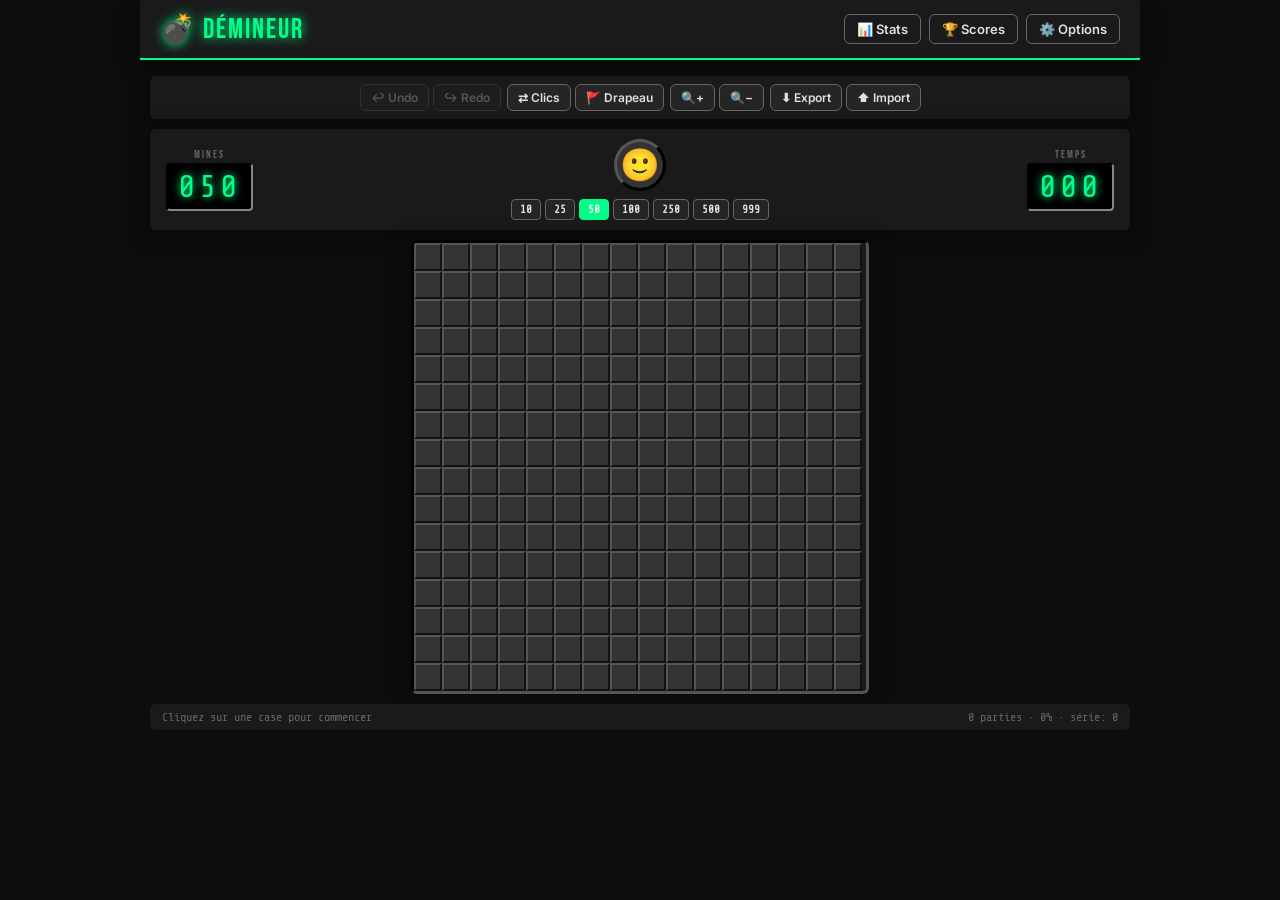
<file: index.html>
<!DOCTYPE html>
<html lang="fr">
<head>
  <meta charset="UTF-8">
  <title>💥 Démineur — Le Minesweeper Ultime</title>
  <meta name="viewport" content="width=device-width, initial-scale=1.0, user-scalable=no">

  <!-- SEO -->
  <meta name="description" content="Démineur moderne et gratuit : statistiques détaillées, classement local, undo/redo pour apprendre, export/import de grilles. Jouez en ligne sans inscription !">
  <meta name="keywords" content="démineur, minesweeper, jeu, puzzle, stratégie, gratuit, en ligne, statistiques, classement">
  <meta name="author" content="breizhimic">
  <meta name="robots" content="index, follow">
  <link rel="canonical" href="https://breizhimic.github.io/demineur/">

  <!-- Open Graph -->
  <meta property="og:title" content="💥 Démineur — Le Minesweeper Ultime">
  <meta property="og:description" content="Démineur moderne avec statistiques, classement local, undo/redo, et plus. Gratuit, sans pub, sans inscription.">
  <meta property="og:type" content="website">
  <meta property="og:url" content="https://breizhimic.github.io/demineur/">
  <meta property="og:image" content="https://breizhimic.github.io/demineur/og-image.png">

  <!-- Twitter Card -->
  <meta name="twitter:card" content="summary_large_image">
  <meta name="twitter:title" content="💥 Démineur — Le Minesweeper Ultime">
  <meta name="twitter:description" content="Statistiques, classement local, undo/redo et bien plus. Le meilleur démineur du web !">

  <!--Liaison Google Search Console-->
  <meta name="google-site-verification" content="5fPHzmKX9DU9DsJANamnwCkvtuLPBVbQs2rGOR-NFMA" />
  <!-- JSON-LD Structured Data -->
  <script type="application/ld+json">
  {
    "@context": "https://schema.org",
    "@type": "WebApplication",
    "name": "Démineur",
    "description": "Démineur moderne et gratuit avec statistiques, classement local et undo/redo.",
    "url": "https://breizhimic.github.io/demineur/",
    "applicationCategory": "GameApplication",
    "operatingSystem": "Any",
    "offers": { "@type": "Offer", "price": "0", "priceCurrency": "EUR" }
  }
  </script>

  <!-- Favicon SVG animé -->
  <link rel="icon" href="data:image/svg+xml,<svg xmlns='http://www.w3.org/2000/svg' viewBox='0 0 100 100'><text y='0.9em' font-size='90'>💣</text></svg>">

  <!-- Google Fonts -->
  <link rel="preconnect" href="https://fonts.googleapis.com">
  <link href="https://fonts.googleapis.com/css2?family=Share+Tech+Mono&family=Bebas+Neue&family=Inter:wght@400;600&display=swap" rel="stylesheet">

  <link rel="stylesheet" href="style.css">
</head>
<body>

<div id="app">

  <!-- HEADER -->
  <header id="header">
    <div id="header-left">
      <span id="logo">💣 DÉMINEUR</span>
    </div>
    <nav id="header-nav">
      <button class="nav-btn" id="btnStats" title="Statistiques">📊 Stats</button>
      <button class="nav-btn" id="btnLeaderboard" title="Classement">🏆 Scores</button>
      <button class="nav-btn" id="openOptions" title="Options">⚙️ Options</button>
    </nav>
  </header>

  <!-- GAME ZONE -->
  <main id="game">

    <!-- TOOLBAR -->
    <div id="toolbar">
      <div class="tool-group">
        <button class="tool-btn" id="undoBtn" title="Annuler (Ctrl+Z)" disabled>↩ Undo</button>
        <button class="tool-btn" id="redoBtn" title="Rétablir (Ctrl+Y)" disabled>↪ Redo</button>
      </div>
      <div class="tool-group">
        <button class="tool-btn" id="invertClick" title="Inverser clics">⇄ Clics</button>
        <button class="tool-btn" id="flagMode" title="Mode drapeau">🚩 Drapeau</button>
      </div>
      <div class="tool-group">
        <button class="tool-btn" id="zoomIn">🔍+</button>
        <button class="tool-btn" id="zoomOut">🔍−</button>
      </div>
      <div class="tool-group">
        <button class="tool-btn" id="exportBtn" title="Exporter la grille">⬇ Export</button>
        <button class="tool-btn" id="importBtn" title="Importer une grille">⬆ Import</button>
        <input type="file" id="importFile" accept=".json" style="display:none">
      </div>
    </div>

    <!-- TOP BAR -->
    <div id="top-bar">
      <div class="hud-block">
        <div class="hud-label">MINES</div>
        <div class="counter" id="mineCounter">000</div>
      </div>
      <div id="center-controls">
        <button id="smiley">🙂</button>
        <div id="presets">
          <button class="preset-btn" data-mines="10">10</button>
          <button class="preset-btn" data-mines="25">25</button>
          <button class="preset-btn" data-mines="50">50</button>
          <button class="preset-btn" data-mines="100">100</button>
          <button class="preset-btn" data-mines="250">250</button>
          <button class="preset-btn" data-mines="500">500</button>
          <button class="preset-btn" data-mines="999">999</button>
        </div>
      </div>
      <div class="hud-block">
        <div class="hud-label">TEMPS</div>
        <div class="counter" id="timeCounter">000</div>
      </div>
    </div>

    <!-- BOARD -->
    <div id="board-container">
      <div id="board"></div>
    </div>

    <!-- STATUS BAR -->
    <div id="status-bar">
      <span id="statusMsg">Cliquez sur une case pour commencer</span>
      <span id="sessionInfo"></span>
    </div>

  </main>

</div>

<!-- ===== MODALS ===== -->

<!-- OPTIONS -->
<div id="optionsModal" class="modal hidden" role="dialog" aria-label="Options">
  <div class="modal-content">
    <div class="modal-header">
      <h2>⚙️ Options</h2>
      <button class="modal-close" id="closeOptions">✕</button>
    </div>
    <fieldset>
      <legend>🔊 Son</legend>
      <label class="toggle-row"><input type="checkbox" id="soundEnabled"> Activer le son</label>
      <label class="slider-row">Volume <input type="range" id="soundVolume" min="0" max="100"></label>
    </fieldset>
    <fieldset>
      <legend>📐 Grille personnalisée</legend>
      <div class="form-grid">
        <label>Lignes <input type="number" id="optRows" value="16" min="4" max="50"></label>
        <label>Colonnes <input type="number" id="optCols" value="16" min="4" max="80"></label>
        <label>Bombes <input type="number" id="optMines" value="40" min="1"></label>
      </div>
      <button class="btn-primary" id="startCustom">▶ Démarrer</button>
    </fieldset>
    <fieldset>
      <legend>📱 Gestes mobiles</legend>
      <label class="radio-row"><input type="radio" name="gestures" value="profile1"> Tap / Double tap / Triple tap</label>
      <label class="radio-row"><input type="radio" name="gestures" value="profile2"> Tap / Appui long / Double tap</label>
    </fieldset>
    <fieldset>
      <legend>🎨 Thème</legend>
      <div class="theme-picker">
        <button class="theme-btn active" data-theme="classic" title="Classique">🖥️</button>
        <button class="theme-btn" data-theme="dark" title="Sombre">🌙</button>
        <button class="theme-btn" data-theme="retro" title="Rétro">👾</button>
        <button class="theme-btn" data-theme="nature" title="Nature">🌿</button>
      </div>
    </fieldset>
    <button class="btn-secondary" id="closeOptions2">Fermer</button>
  </div>
</div>

<!-- WIN -->
<div id="winModal" class="modal hidden" role="dialog" aria-label="Victoire">
  <div class="modal-content win-content">
    <div class="win-emoji">🎉</div>
    <h2>Victoire !</h2>
    <div id="winDetails"></div>
    <div class="win-actions">
      <button class="btn-primary" id="closeWin">▶ Rejouer</button>
      <button class="btn-secondary" id="winShare">📤 Partager</button>
    </div>
  </div>
</div>

<!-- GAME OVER -->
<div id="loseModal" class="modal hidden" role="dialog" aria-label="Perdu">
  <div class="modal-content lose-content">
    <div class="lose-emoji">💥</div>
    <h2>Boom !</h2>
    <div id="loseDetails"></div>
    <div class="win-actions">
      <button class="btn-primary" id="closeLose">↩ Réessayer</button>
    </div>
  </div>
</div>

<!-- STATISTIQUES -->
<div id="statsModal" class="modal hidden" role="dialog" aria-label="Statistiques">
  <div class="modal-content stats-content">
    <div class="modal-header">
      <h2>📊 Statistiques</h2>
      <button class="modal-close" id="closeStats">✕</button>
    </div>
    <div id="statsBody"></div>
    <button class="btn-danger" id="resetStats">🗑 Réinitialiser</button>
  </div>
</div>

<!-- LEADERBOARD -->
<div id="leaderboardModal" class="modal hidden" role="dialog" aria-label="Classement">
  <div class="modal-content">
    <div class="modal-header">
      <h2>🏆 Classement Local</h2>
      <button class="modal-close" id="closeLeaderboard">✕</button>
    </div>
    <div id="leaderboardFilters">
      <button class="filter-btn active" data-filter="all">Tous</button>
      <button class="filter-btn" data-filter="10">10 mines</button>
      <button class="filter-btn" data-filter="25">25</button>
      <button class="filter-btn" data-filter="50">50</button>
      <button class="filter-btn" data-filter="100">100</button>
    </div>
    <div id="leaderboardBody"></div>
    <button class="btn-danger" id="clearLeaderboard">🗑 Effacer le classement</button>
  </div>
</div>

<!-- UNDO TOOLTIP -->
<div id="undoToast" class="toast hidden"></div>

<script src="script.js"></script>
</body>
</html>
</file>
<file: style.css>
/* ===== CSS VARIABLES — THEMES ===== */
:root {
  --bg: #1a1a2e;
  --surface: #16213e;
  --surface2: #0f3460;
  --accent: #e94560;
  --accent2: #f5a623;
  --text: #eaeaea;
  --text-muted: #8a8aaa;
  --cell-up: #c0c0c0;
  --cell-border-light: #ffffff;
  --cell-border-dark: #7b7b7b;
  --cell-revealed: #bdbdbd;
  --cell-highlight: #a0d4ff;
  --counter-bg: #000;
  --counter-color: #ff2222;
  --radius: 6px;
  --shadow: 0 4px 24px rgba(0,0,0,0.4);
  --font-display: 'Bebas Neue', cursive;
  --font-mono: 'Share Tech Mono', monospace;
  --font-body: 'Inter', sans-serif;
}

[data-theme="classic"] {
  --bg: #808080;
  --surface: #c0c0c0;
  --surface2: #a0a0a0;
  --accent: #000080;
  --accent2: #800000;
  --text: #000;
  --text-muted: #444;
  --cell-up: #c0c0c0;
  --shadow: 0 2px 8px rgba(0,0,0,0.3);
}

[data-theme="dark"] {
  --bg: #0d0d0d;
  --surface: #1a1a1a;
  --surface2: #252525;
  --accent: #00ff88;
  --accent2: #ff6b35;
  --text: #e0e0e0;
  --text-muted: #666;
  --cell-up: #333;
  --cell-border-light: #555;
  --cell-border-dark: #111;
  --cell-revealed: #222;
  --counter-color: #00ff88;
}

[data-theme="retro"] {
  --bg: #000;
  --surface: #001100;
  --surface2: #002200;
  --accent: #00ff00;
  --accent2: #ffff00;
  --text: #00ff00;
  --text-muted: #009900;
  --cell-up: #003300;
  --cell-border-light: #00aa00;
  --cell-border-dark: #001100;
  --cell-revealed: #001a00;
  --counter-bg: #000;
  --counter-color: #00ff00;
}

[data-theme="nature"] {
  --bg: #2d5016;
  --surface: #3a6b1e;
  --surface2: #4a8a2a;
  --accent: #f4c842;
  --accent2: #e8633a;
  --text: #f0ead6;
  --text-muted: #a8c070;
  --cell-up: #8ab050;
  --cell-border-light: #b8d870;
  --cell-border-dark: #4a7020;
  --cell-revealed: #7a9840;
  --counter-bg: #1a3008;
  --counter-color: #f4c842;
}

/* ===== RESET & BASE ===== */
*, *::before, *::after { box-sizing: border-box; margin: 0; padding: 0; }

body {
  font-family: var(--font-body);
  background: var(--bg);
  color: var(--text);
  min-height: 100vh;
  display: flex;
  flex-direction: column;
  align-items: center;
  transition: background 0.3s, color 0.3s;
}

#app {
  width: 100%;
  max-width: 1000px;
  display: flex;
  flex-direction: column;
  align-items: center;
  padding-bottom: 40px;
}

/* ===== HEADER ===== */
#header {
  width: 100%;
  display: flex;
  justify-content: space-between;
  align-items: center;
  padding: 12px 20px;
  background: var(--surface);
  border-bottom: 2px solid var(--accent);
  margin-bottom: 16px;
  box-shadow: var(--shadow);
}

#logo {
  font-family: var(--font-display);
  font-size: 28px;
  letter-spacing: 2px;
  color: var(--accent);
  text-shadow: 0 0 12px var(--accent);
}

#header-nav {
  display: flex;
  gap: 8px;
}

.nav-btn {
  font-family: var(--font-body);
  font-size: 13px;
  font-weight: 600;
  padding: 6px 12px;
  background: transparent;
  color: var(--text);
  border: 1.5px solid var(--text-muted);
  border-radius: var(--radius);
  cursor: pointer;
  transition: all 0.2s;
}

.nav-btn:hover {
  border-color: var(--accent);
  color: var(--accent);
  background: rgba(255,255,255,0.05);
}

/* ===== GAME ===== */
#game {
  width: 100%;
  display: flex;
  flex-direction: column;
  align-items: center;
  gap: 10px;
  padding: 0 10px;
}

/* ===== TOOLBAR ===== */
#toolbar {
  display: flex;
  flex-wrap: wrap;
  justify-content: center;
  gap: 6px;
  width: 100%;
  padding: 8px;
  background: var(--surface);
  border-radius: var(--radius);
  box-shadow: var(--shadow);
}

.tool-group {
  display: flex;
  gap: 4px;
}

.tool-btn {
  font-size: 12px;
  font-weight: 600;
  font-family: var(--font-body);
  padding: 5px 10px;
  background: var(--surface2);
  color: var(--text);
  border: 1px solid var(--text-muted);
  border-radius: var(--radius);
  cursor: pointer;
  transition: all 0.15s;
  white-space: nowrap;
}

.tool-btn:hover:not(:disabled) {
  background: var(--accent);
  color: #fff;
  border-color: var(--accent);
  transform: translateY(-1px);
}

.tool-btn:disabled {
  opacity: 0.3;
  cursor: not-allowed;
}

.tool-btn.active {
  background: var(--accent);
  color: #fff;
  border-color: var(--accent);
}

/* ===== TOP BAR ===== */
#top-bar {
  display: flex;
  justify-content: space-between;
  align-items: center;
  width: 100%;
  padding: 10px 16px;
  background: var(--surface);
  border-radius: var(--radius);
  box-shadow: var(--shadow);
}

.hud-block {
  display: flex;
  flex-direction: column;
  align-items: center;
  gap: 2px;
}

.hud-label {
  font-family: var(--font-display);
  font-size: 11px;
  letter-spacing: 2px;
  color: var(--text-muted);
}

.counter {
  background: var(--counter-bg, #000);
  color: var(--counter-color, #ff2222);
  font-family: var(--font-mono);
  font-size: 32px;
  padding: 4px 10px;
  min-width: 80px;
  text-align: center;
  border-radius: 4px;
  border: 2px inset #333;
  text-shadow: 0 0 8px currentColor;
  letter-spacing: 4px;
}

#center-controls {
  display: flex;
  flex-direction: column;
  align-items: center;
  gap: 8px;
}

#smiley {
  font-size: 32px;
  width: 52px;
  height: 52px;
  border: 3px outset var(--cell-border-light);
  background: var(--cell-up);
  border-radius: 50%;
  cursor: pointer;
  transition: transform 0.1s;
  display: flex;
  align-items: center;
  justify-content: center;
  line-height: 1;
}

#smiley:hover { transform: scale(1.1); }
#smiley:active { border-style: inset; transform: scale(0.95); }

#presets {
  display: flex;
  flex-wrap: wrap;
  justify-content: center;
  gap: 4px;
}

.preset-btn {
  font-size: 11px;
  font-weight: 700;
  font-family: var(--font-mono);
  padding: 3px 8px;
  background: var(--surface2);
  color: var(--text);
  border: 1px solid var(--text-muted);
  border-radius: 4px;
  cursor: pointer;
  transition: all 0.15s;
}

.preset-btn:hover {
  background: var(--accent2);
  color: #fff;
  border-color: var(--accent2);
}

.preset-btn.selected {
  background: var(--accent);
  color: #fff;
  border-color: var(--accent);
}

/* ===== BOARD ===== */
#board-container {
  max-width: 95vw;
  max-height: 65vh;
  overflow: auto;
  border: 3px inset #555;
  border-radius: var(--radius);
  background: var(--surface);
  box-shadow: var(--shadow);
}

#board {
  display: grid;
  transform-origin: top left;
}

.cell {
  width: 28px;
  height: 28px;
  background: var(--cell-up);
  border: 2px solid;
  border-color: var(--cell-border-light) var(--cell-border-dark) var(--cell-border-dark) var(--cell-border-light);
  box-sizing: border-box;
  display: flex;
  justify-content: center;
  align-items: center;
  font-weight: bold;
  font-family: var(--font-mono);
  font-size: 13px;
  user-select: none;
  cursor: pointer;
  transition: background 0.05s;
}

.cell:hover:not(.revealed) {
  background: color-mix(in srgb, var(--cell-up) 80%, var(--accent) 20%);
}

.cell.revealed {
  background: var(--cell-revealed);
  border: 0.5px solid var(--cell-border-dark);
  cursor: default;
}

.cell.highlighted {
  background: var(--cell-highlight);
  animation: pulse 0.3s ease infinite alternate;
}

@keyframes pulse {
  from { background: var(--cell-highlight); }
  to { background: color-mix(in srgb, var(--cell-highlight) 60%, white); }
}

.cell.flagged {
  animation: flagPop 0.15s ease;
}

@keyframes flagPop {
  0% { transform: scale(1); }
  50% { transform: scale(1.3); }
  100% { transform: scale(1); }
}

.cell.losing-mine {
  background: #ff3333 !important;
  animation: boom 0.3s ease;
}

@keyframes boom {
  0% { transform: scale(1); }
  50% { transform: scale(1.4); background: #ffff00; }
  100% { transform: scale(1); }
}

.cell.undo-ghost {
  opacity: 0.5;
  border: 2px dashed var(--accent2);
}

/* Number colors */
.n1 { color: #1565c0; }
.n2 { color: #2e7d32; }
.n3 { color: #c62828; }
.n4 { color: #283593; }
.n5 { color: #6a1b1a; }
.n6 { color: #00695c; }
.n7 { color: #4a148c; }
.n8 { color: #212121; }

[data-theme="dark"] .n1 { color: #64b5f6; }
[data-theme="dark"] .n2 { color: #81c784; }
[data-theme="dark"] .n3 { color: #e57373; }
[data-theme="dark"] .n4 { color: #7986cb; }
[data-theme="dark"] .n5 { color: #ff8a65; }
[data-theme="dark"] .n6 { color: #4dd0e1; }
[data-theme="dark"] .n7 { color: #ce93d8; }
[data-theme="dark"] .n8 { color: #aaa; }

[data-theme="retro"] .n1,
[data-theme="retro"] .n2,
[data-theme="retro"] .n3,
[data-theme="retro"] .n4,
[data-theme="retro"] .n5,
[data-theme="retro"] .n6,
[data-theme="retro"] .n7,
[data-theme="retro"] .n8 { color: #00ff00; font-family: var(--font-mono); }

/* ===== STATUS BAR ===== */
#status-bar {
  width: 100%;
  display: flex;
  justify-content: space-between;
  align-items: center;
  padding: 6px 12px;
  background: var(--surface);
  border-radius: var(--radius);
  font-size: 12px;
  color: var(--text-muted);
  font-family: var(--font-mono);
}

/* ===== MODALS ===== */
.modal {
  position: fixed;
  inset: 0;
  background: rgba(0,0,0,0.7);
  display: flex;
  justify-content: center;
  align-items: center;
  z-index: 100;
  backdrop-filter: blur(4px);
  animation: fadeIn 0.15s ease;
}

@keyframes fadeIn {
  from { opacity: 0; }
  to { opacity: 1; }
}

.hidden { display: none !important; }

.modal-content {
  background: var(--surface);
  border: 1px solid var(--accent);
  border-radius: 12px;
  padding: 24px;
  width: min(480px, 95vw);
  max-height: 85vh;
  overflow-y: auto;
  box-shadow: 0 0 40px rgba(0,0,0,0.6);
  animation: slideUp 0.2s ease;
}

@keyframes slideUp {
  from { transform: translateY(20px); opacity: 0; }
  to { transform: translateY(0); opacity: 1; }
}

.modal-header {
  display: flex;
  justify-content: space-between;
  align-items: center;
  margin-bottom: 16px;
  border-bottom: 1px solid var(--text-muted);
  padding-bottom: 12px;
}

.modal-header h2 {
  font-family: var(--font-display);
  font-size: 22px;
  letter-spacing: 1px;
  color: var(--accent);
}

.modal-close {
  background: none;
  border: none;
  color: var(--text-muted);
  font-size: 20px;
  cursor: pointer;
  padding: 4px 8px;
  border-radius: 4px;
  transition: color 0.2s;
}

.modal-close:hover { color: var(--accent); }

fieldset {
  border: 1px solid var(--text-muted);
  border-radius: var(--radius);
  padding: 12px 16px;
  margin-bottom: 12px;
}

legend {
  font-weight: 600;
  font-size: 13px;
  padding: 0 6px;
  color: var(--accent2);
}

.toggle-row, .radio-row {
  display: flex;
  align-items: center;
  gap: 8px;
  padding: 4px 0;
  cursor: pointer;
  font-size: 14px;
}

.slider-row {
  display: flex;
  align-items: center;
  gap: 10px;
  font-size: 14px;
  margin-top: 8px;
}

.slider-row input[type=range] { flex: 1; accent-color: var(--accent); }

.form-grid {
  display: grid;
  grid-template-columns: 1fr 1fr 1fr;
  gap: 8px;
  margin-bottom: 10px;
}

.form-grid label {
  display: flex;
  flex-direction: column;
  font-size: 12px;
  gap: 4px;
}

.form-grid input[type=number] {
  background: var(--surface2);
  color: var(--text);
  border: 1px solid var(--text-muted);
  border-radius: 4px;
  padding: 4px 8px;
  font-size: 14px;
  font-family: var(--font-mono);
  width: 100%;
}

/* Buttons */
.btn-primary {
  background: var(--accent);
  color: #fff;
  border: none;
  border-radius: var(--radius);
  padding: 10px 20px;
  font-weight: 700;
  font-family: var(--font-body);
  cursor: pointer;
  transition: all 0.2s;
  font-size: 14px;
}

.btn-primary:hover { filter: brightness(1.15); transform: translateY(-1px); }

.btn-secondary {
  background: var(--surface2);
  color: var(--text);
  border: 1px solid var(--text-muted);
  border-radius: var(--radius);
  padding: 8px 16px;
  font-weight: 600;
  font-family: var(--font-body);
  cursor: pointer;
  transition: all 0.2s;
  font-size: 13px;
  margin-top: 8px;
  width: 100%;
}

.btn-secondary:hover { border-color: var(--accent); color: var(--accent); }

.btn-danger {
  background: transparent;
  color: #e05555;
  border: 1px solid #e05555;
  border-radius: var(--radius);
  padding: 7px 14px;
  font-weight: 600;
  cursor: pointer;
  font-size: 12px;
  margin-top: 12px;
  transition: all 0.2s;
}

.btn-danger:hover { background: #e05555; color: #fff; }

/* ===== WIN / LOSE MODAL ===== */
.win-content, .lose-content {
  text-align: center;
}

.win-emoji, .lose-emoji {
  font-size: 64px;
  animation: bounceIn 0.5s cubic-bezier(0.36,0.07,0.19,0.97);
  display: block;
  margin-bottom: 8px;
}

@keyframes bounceIn {
  0% { transform: scale(0); }
  60% { transform: scale(1.2); }
  100% { transform: scale(1); }
}

.win-content h2 {
  font-family: var(--font-display);
  font-size: 36px;
  color: #44cc66;
  letter-spacing: 2px;
  margin-bottom: 16px;
}

.lose-content h2 {
  font-family: var(--font-display);
  font-size: 36px;
  color: var(--accent);
  letter-spacing: 2px;
  margin-bottom: 16px;
}

#winDetails, #loseDetails {
  background: var(--surface2);
  border-radius: var(--radius);
  padding: 12px;
  margin-bottom: 20px;
  font-family: var(--font-mono);
  font-size: 14px;
  text-align: left;
}

.win-actions {
  display: flex;
  gap: 10px;
  justify-content: center;
  flex-wrap: wrap;
}

/* ===== STATS ===== */
.stats-content { max-width: 520px; }

.stats-grid {
  display: grid;
  grid-template-columns: 1fr 1fr;
  gap: 10px;
  margin-bottom: 16px;
}

.stat-card {
  background: var(--surface2);
  border-radius: var(--radius);
  padding: 12px;
  text-align: center;
  border: 1px solid var(--text-muted);
}

.stat-value {
  font-family: var(--font-mono);
  font-size: 28px;
  color: var(--accent);
  display: block;
}

.stat-label {
  font-size: 11px;
  color: var(--text-muted);
  margin-top: 4px;
  text-transform: uppercase;
  letter-spacing: 1px;
}

.stats-chart {
  width: 100%;
  height: 80px;
  display: flex;
  align-items: flex-end;
  gap: 4px;
  margin-top: 12px;
  padding: 8px;
  background: var(--surface2);
  border-radius: var(--radius);
}

.bar-container {
  flex: 1;
  display: flex;
  flex-direction: column;
  align-items: center;
  gap: 2px;
  height: 100%;
  justify-content: flex-end;
}

.bar {
  width: 100%;
  border-radius: 3px 3px 0 0;
  transition: height 0.4s ease;
}

.bar.win-bar { background: #44cc66; }
.bar.lose-bar { background: var(--accent); }

.bar-label {
  font-size: 9px;
  color: var(--text-muted);
  font-family: var(--font-mono);
}

/* ===== LEADERBOARD ===== */
#leaderboardFilters {
  display: flex;
  flex-wrap: wrap;
  gap: 6px;
  margin-bottom: 14px;
}

.filter-btn {
  font-size: 12px;
  padding: 4px 10px;
  background: var(--surface2);
  color: var(--text);
  border: 1px solid var(--text-muted);
  border-radius: 20px;
  cursor: pointer;
  transition: all 0.15s;
}

.filter-btn.active, .filter-btn:hover {
  background: var(--accent);
  color: #fff;
  border-color: var(--accent);
}

#leaderboardBody table {
  width: 100%;
  border-collapse: collapse;
  font-size: 13px;
  font-family: var(--font-mono);
}

#leaderboardBody th {
  text-align: left;
  padding: 8px;
  font-size: 11px;
  color: var(--text-muted);
  border-bottom: 1px solid var(--text-muted);
  text-transform: uppercase;
  letter-spacing: 1px;
}

#leaderboardBody td {
  padding: 8px;
  border-bottom: 1px solid rgba(255,255,255,0.05);
}

#leaderboardBody tr:nth-child(1) td { color: #ffd700; font-weight: 700; }
#leaderboardBody tr:nth-child(2) td { color: #c0c0c0; }
#leaderboardBody tr:nth-child(3) td { color: #cd7f32; }

.rank-medal { font-size: 16px; }

/* ===== THEME PICKER ===== */
.theme-picker {
  display: flex;
  gap: 8px;
  flex-wrap: wrap;
}

.theme-btn {
  font-size: 22px;
  width: 44px;
  height: 44px;
  border: 2px solid var(--text-muted);
  border-radius: 50%;
  cursor: pointer;
  background: var(--surface2);
  transition: all 0.2s;
}

.theme-btn:hover, .theme-btn.active {
  border-color: var(--accent);
  transform: scale(1.15);
  box-shadow: 0 0 10px var(--accent);
}

/* ===== TOAST ===== */
.toast {
  position: fixed;
  bottom: 24px;
  left: 50%;
  transform: translateX(-50%);
  background: var(--surface2);
  color: var(--text);
  border: 1px solid var(--accent);
  border-radius: 24px;
  padding: 10px 24px;
  font-family: var(--font-mono);
  font-size: 13px;
  z-index: 200;
  animation: toastIn 0.2s ease;
  white-space: nowrap;
}

@keyframes toastIn {
  from { opacity: 0; transform: translateX(-50%) translateY(10px); }
  to { opacity: 1; transform: translateX(-50%) translateY(0); }
}

/* ===== SCROLLBAR ===== */
#board-container::-webkit-scrollbar { width: 6px; height: 6px; }
#board-container::-webkit-scrollbar-track { background: var(--surface); }
#board-container::-webkit-scrollbar-thumb { background: var(--accent); border-radius: 3px; }

/* ===== RESPONSIVE ===== */
@media (max-width: 600px) {
  #logo { font-size: 20px; }
  .nav-btn { font-size: 11px; padding: 4px 8px; }
  #toolbar { gap: 4px; }
  .tool-btn { font-size: 10px; padding: 4px 7px; }
  .counter { font-size: 22px; min-width: 60px; }
  #smiley { font-size: 24px; width: 42px; height: 42px; }
  .stats-grid { grid-template-columns: 1fr; }
}

/* Win animation on cells */
@keyframes winPulse {
  0% { filter: brightness(1); }
  50% { filter: brightness(1.4) hue-rotate(30deg); }
  100% { filter: brightness(1); }
}

.cell.win-animate {
  animation: winPulse 0.4s ease;
}
</file>
